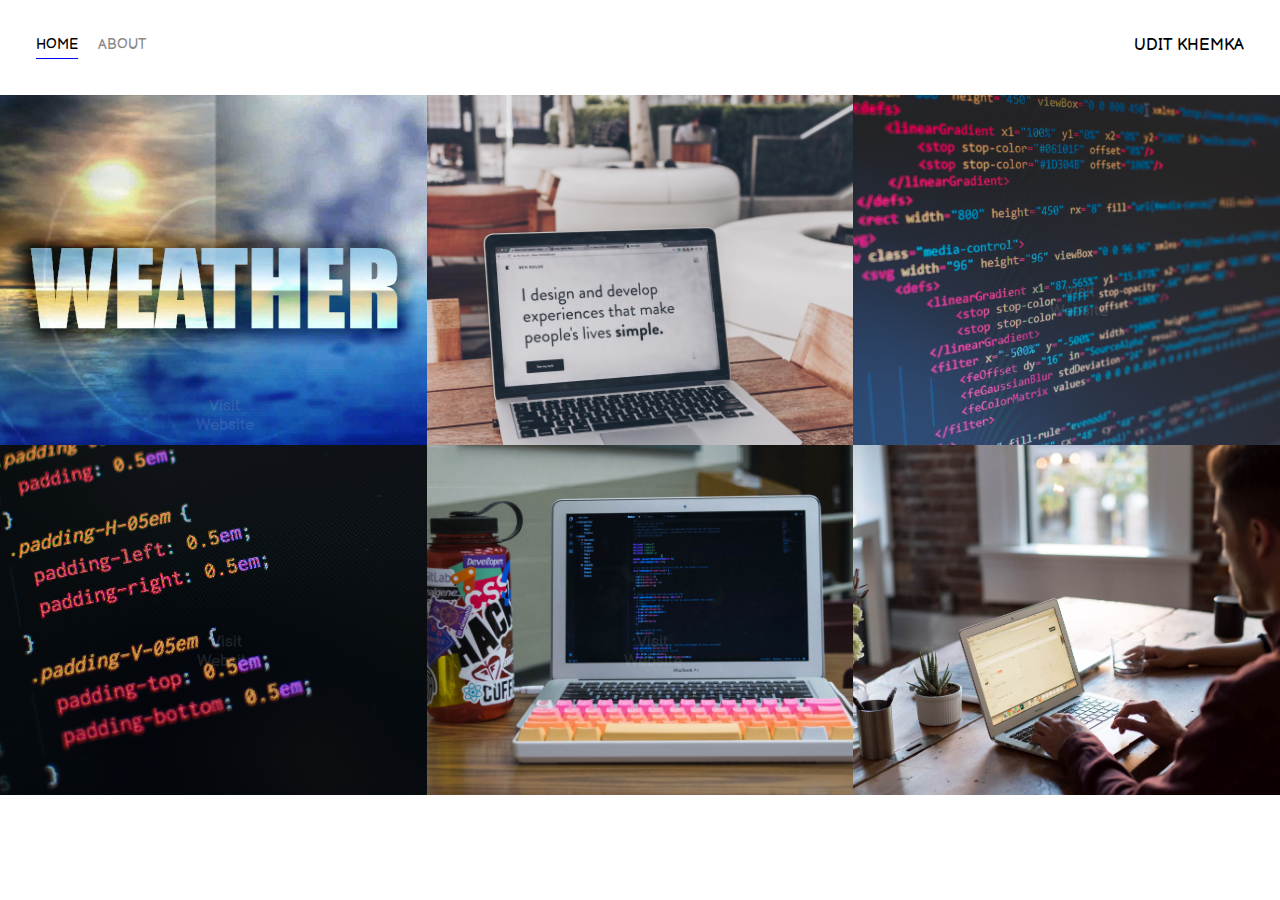
<file: index.html>
<!DOCTYPE html>
<html>
    <head>
        <meta charset="utf-8"/>
        <meta name="viewport" content="width=device-width, initial-scale=1.0">
        <title>My PortFolio</title>
        <link rel="stylesheet" href="styles.css">
        <link href="https://fonts.googleapis.com/css2?family=Balsamiq+Sans&display=swap" rel="stylesheet">
    </head>
    <body>
        <div class="container">
            <div class="nav-wrapper">
                <div class="left-side">
                    <div class="nav-link-wrapper active-nav-link">
                        <a href="index.html">Home</a>
                    </div>
                    <div class="nav-link-wrapper">
                        <a href="about.html">About</a>
                    </div>
                </div>
                <div class="right-side">
                    <div class="brand">
                        <div>UDIT KHEMKA</div>
                    </div>
                </div>
            </div>
            <div class="content-wrapper">
                <div class="portfolio-items-wrapper">
                    <div class="portfolio-item-wrapper">
                        <div class="portfolio-img-background" style="background-image: url(web-app-dev.jpeg);">
                        </div>
                        <div class="img-text-wrapper">
                            <div class="subtitle">
                                The Website gives you the weather updates of a place user enters or 
                                the current location's weather.
                            </div>
                            <div class="plink">
                                <a href="https://uditkhemka.github.io/Weather-Forecast/">Visit Website</a>
                            </div>
                        </div>
                    </div>
                    <div class="portfolio-item-wrapper">
                        <div class="portfolio-img-background" style="background-image: url(img1.jpg);">
                        </div>
                        <div class="img-text-wrapper">
                            <div class="subtitle">
                                PROJECT 2
                            </div>
                            <div class="plink">
                                <a href="project.html">Visit Website</a>
                            </div>
                        </div>
                    </div>
                    <div class="portfolio-item-wrapper">
                        <div class="portfolio-img-background" style="background-image: url(img2.jpg);">
                        </div>
                        <div class="img-text-wrapper">
                            <div class="logo-wrapper">
                                
                            </div>

                            <div class="subtitle">
                                PROJECT 3
                            </div>
                            <div class="plink">
                                <a href="project.html">Visit Website</a>
                            </div>
                        </div>
                    </div>
                    <div class="portfolio-item-wrapper">
                        <div class="portfolio-img-background" style="background-image: url(img3.jpg);">
                        </div>
                        <div class="img-text-wrapper">
                            <div class="subtitle">
                                PROJECT 4
                            </div>
                            <div class="plink">
                                <a href="project.html">Visit Website</a>
                            </div>
                        </div>
                    </div>
                    <div class="portfolio-item-wrapper">
                        <div class="portfolio-img-background" style="background-image: url(portfolio2.jpeg);">
                        </div>
                        <div class="img-text-wrapper">
                            <div class="logo-wrapper">
                                
                            </div>

                            <div class="subtitle">
                                PROJECT 5
                            </div>
                            <div class="plink">
                                <a href="project.html">Visit Website</a>
                            </div>
                        </div>
                    </div>
                    <div class="portfolio-item-wrapper">
                        <div class="portfolio-img-background" style="background-image: url(portfolio4.jpeg);">
                        </div>
                        <div class="img-text-wrapper">
                            <div class="logo-wrapper">
                                
                            </div>

                            <div class="subtitle">
                                PROJECT 6
                            </div>
                            <div class="plink">
                                <a href="project.html">Visit Website</a>
                            </div>
                        </div>
                    </div>
                    

                </div>
            </div>


        </div>
    </body>
    <script>
        const portfolioItems= document.querySelectorAll('.portfolio-item-wrapper')

        portfolioItems.forEach(portfolioItem => {
            portfolioItem.addEventListener('mouseover',()=>{
                //console.log(portfolioItem.childNodes[1].classList.add('img-darken'))
                portfolioItem.childNodes[1].classList.add('img-darken');
            })

            portfolioItem.addEventListener('mouseout',()=>{
                portfolioItem.childNodes[1].classList.remove('img-darken');
            })
        })
    </script>
</html>
</file>
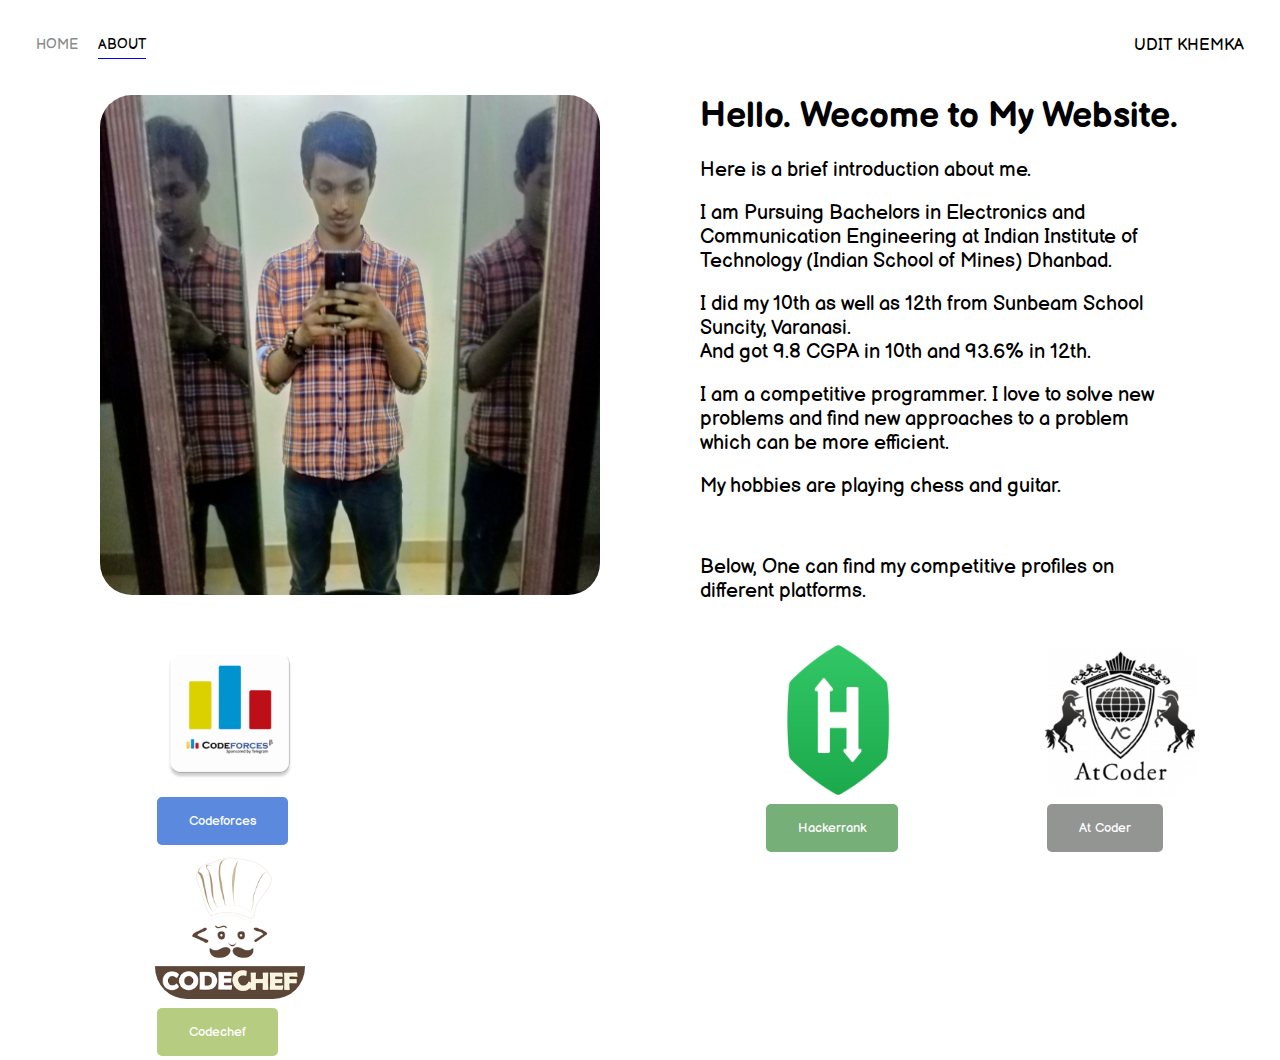
<file: about.html>
<!DOCTYPE html>
<html>
    <head>
        <meta charset="utf-8"/>
        <title>About</title>
        <link rel="stylesheet" href="styles2.css">
        <link href="https://fonts.googleapis.com/css2?family=Balsamiq+Sans&display=swap" rel="stylesheet">
        <script>
            function fun1(){
                var x= window.open("https://codeforces.com/profile/UditKhemka");
            }
            function fun2(){
                var x=window.open("https://www.codechef.com/users/uditkhemka");
            }
            function fun3(){
                var x= window.open("https://www.hackerrank.com/uditkhemka_2000");
            }
            function fun4(){
                var x= window.open("https://atcoder.jp/users/UditKhemka");
            }
        </script>
    </head>
    <body>
        <div class="container">
            <div class="nav-wrapper">
                <div class="left-side"> 
                    <div class="nav-link-wrapper">
                        <a href="index.html">Home</a>
                    </div>
                    <div class="nav-link-wrapper active-nav-link">
                        <a href="about.html">About</a>
                    </div>
                </div>
                <div class="right-side">
                    <div class="brand">
                        <div>UDIT KHEMKA</div>
                    </div>
                </div>
            </div>
            <main>
                <div class="content-wrapper">
                    <div class="two-column-wrapper">
                        <div class="column1">
                            <img src="dp.jpg" alt="Me">
                            <br><br><br>
                            <div class="logos">
                                <div class="cent">
                                    <img src="SPL1.png" alt="Codeforces" width="20px" height="20px">
                                    <br>
                                    <button onclick=fun1() class="bt1">Codeforces</button>
                                    
                                </div>
                                <div class="cent">
                                    <img src="SPL2.png" alt="Codechef" width="20px" height="20px">
                                    <br>
                                    <button onclick="fun2()" class="bt2">Codechef</button>
                                </div>
                            </div>
                            
                        </div>
                        <div class="column2">
                            <div class="info">
                                <h3>Hello. Wecome to My Website.</h3>
                                <p>Here is a brief introduction about me.</p>
                                <br>
                            <p>I am Pursuing Bachelors in Electronics and Communication Engineering at Indian
                                Institute of Technology (Indian School of Mines) Dhanbad. </p>
                            <br>
                            <p>I did my 10th as well as 12th from Sunbeam School Suncity, Varanasi.<br>And got 9.8 CGPA in 10th and 93.6% in 12th.</p>
                            <br>
                            <p>I am a competitive programmer. I love to solve new problems and find new approaches to a problem which can be more efficient.</p><br>
                            <p>My hobbies are playing chess and guitar.</p><br><br><br>
                            <p>Below, One can find my competitive profiles on different platforms.</p>
                            </div>
                            <br><br>
                            <div class="logos">
                                <div class="cent">
                                    <img src="SPL5.png" alt="Hackerrank" width="20px" height="20px">
                                    <br>
                                    <button onclick="fun3()" class="bt3">Hackerrank</button>
                                    
                                </div>
                                <div class="cent">
                                    <img src="SPL4.png" alt="At Coder" width="20px" height="20px">
                                    <br>
                                    <button onclick="fun4()" class="bt4">At Coder</button>
                                </div>
                            </div>
                            
                        </div>
                    </div>
                </div>
            </main>
        </div>
    </body>
</html>
</file>
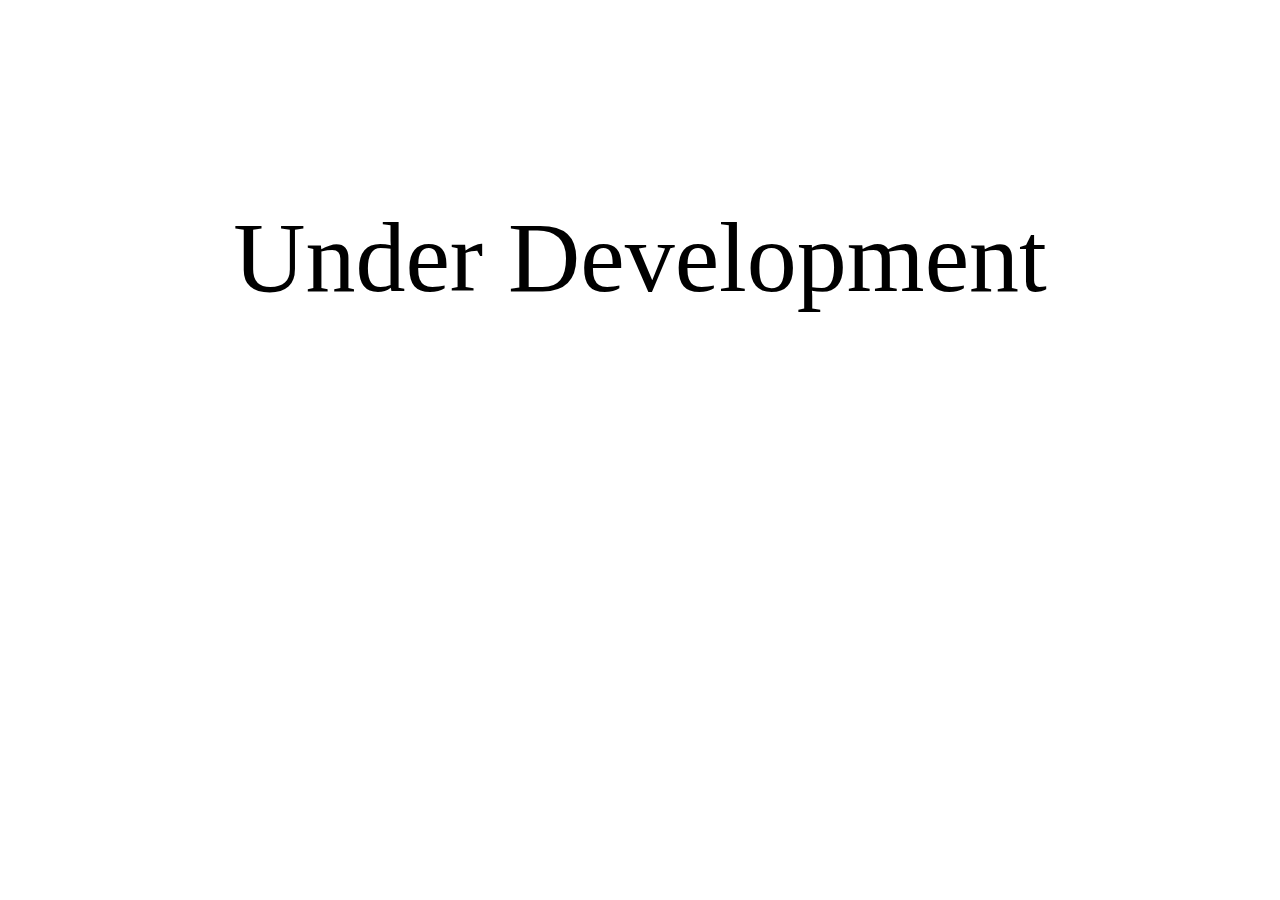
<file: project.html>
<!DOCTYPE html>
<html>
    <head>
        <meta charset="utf-8"/>
        <title>New Project</title>
        <link rel="stylesheet" href="styles.css">
    </head>
    <body>
        <div class="info">
            Under Development
        </div>
    </body>
</html>
</file>
<file: styles.css>
* {
    margin: 0;
    padding: 0;
    font-family: 'Balsamiq Sans', cursive;
}


.container{
    display: grid;
    grid-template-columns: 1fr;
}

/*Nav Stlyles*/
.nav-wrapper{
    display: flex;
    justify-content: space-between;
    padding: 36px;
    
}

.left-side{
    display: flex;
}

.nav-wrapper > .left-side > div{
    margin-right: 20px;
    font-size: 0.9em;
    text-transform: uppercase;
}

.nav-link-wrapper{
    height: 22px;
    border-bottom: 1px solid transparent;
    transition: border-bottom;
}

.nav-link-wrapper a{
    color: #8a8a8a;
    text-decoration: none;
    transition: color 0.5s;
}

.nav-link-wrapper:hover{
    border-bottom: 1px solid blue;
}

.nav-link-wrapper a:hover{
    color: black;
}

.active-nav-link{
    border-bottom: 1px solid blue;
}

.active-nav-link a{
    color: black !important;
}

/*Portfolio Styles*/

.portfolio-items-wrapper{
    display: grid;
    grid-template-columns: 1fr 1fr 1fr;
}

.portfolio-item-wrapper{
    position: relative;
}

.portfolio-img-background{
    height: 350px;
    width: 100%;
    background-size: cover;
    background-position: center;
    background-repeat: no-repeat;
}

.img-text-wrapper{
    position: absolute;
    top: 0;
    display: flex;
    flex-direction: column;
    justify-content: center;
    align-items: center;
    height: 100%;
    text-align: center;
    padding-left: 190px;
    padding-right: 190px;
}

.subtitle{
    transition: 1s;
    font-weight: 600;
    color: transparent;
    text-align: center;
}

/*Needs to be more specific with selector*/
.img-text-wrapper:hover .subtitle{
    font-weight: 600;
    color: lightseagreen;
}

.img-darken{
    transition: 0.75s;
    filter: brightness(15%);
}

.plink{
    padding-top: 25px;
}

.plink a:link {
    color: #faf9f9;
  background-color: transparent;
  text-decoration: none;
  opacity: 0.1;
}
.plink a:visited {
  color: #faf9f9;
  background-color: transparent;
  text-decoration: none;
  opacity: 0.1;
}
.plink a:hover {
  color: #faf9f9;
  background-color: transparent;
  
  opacity: 1;
  font-size: 19px;
  transition: 0.5s;
}



/*      ....        */
.info{
    text-align: center;
    size: 100px;
    font-size: 100px;
    padding-top: 200px;
    
}
</file>
<file: styles2.css>
* {
    margin: 0;
    padding: 0;
    font-family: 'Balsamiq Sans', cursive;
}

/*Nav Stlyles*/
.nav-wrapper{
    display: flex;
    justify-content: space-between;
    padding: 36px;
    
}

.left-side{
    display: flex;
}

.nav-wrapper > .left-side > div{
    margin-right: 20px;
    font-size: 0.9em;
    text-transform: uppercase;
}

.nav-link-wrapper{
    height: 22px;
    border-bottom: 1px solid transparent;
    transition: border-bottom;
}

.nav-link-wrapper a{
    color: #8a8a8a;
    text-decoration: none;
    transition: color 0.5s;
}

.nav-link-wrapper:hover{
    border-bottom: 1px solid blue;
}

.nav-link-wrapper a:hover{
    color: black;
}

.active-nav-link{
    border-bottom: 1px solid blue;
}

.active-nav-link a{
    color: black !important;
}

/*about.html styles*/
.two-column-wrapper {
    display: grid;
    grid-template-columns: 1fr 1fr;
}

.column1 img{
    width: 100%;
    border-radius: 2rem;
    height: auto;
}

.ab1 {
    width: 100%;
    height: 100vh;
    background-image: linear-gradient(to right, #fff 80%, #f87ae3 20%);
}

.content-wrapper {
    padding: 0;
    margin: 0;
    position: absolute;
}

.column1 {
    padding-left: 100px;
    padding-right: 100px;
    position: relative;
}

.info{
    height: 512px;
}


.column1 > img{
    width: 500px;
    height: 500px;
}

.column2 h3 {
    font-size: 35px;
    margin-bottom: 20px;
    position: relative;
}

.column1 h3 {
    font-size: 35px;
    margin-bottom: 20px;
    position: relative;
}

.column2 p {
    font-size: 20px;
    justify-content: space-between;
    align-items: center;
    padding-right: 100px;
}

.logos{
    display: block;

}



.cent{
    display: inline-block;
    padding: 0px 11%;
}


.bt1{
    background-color: #2462d4;
  border: none;
  color: white;
  opacity: 0.75;
  padding: 16px 32px;
  text-decoration: none;
  margin: 4px 2px;
  cursor: pointer;
  border-radius: 5px;
}

.bt2{
    background-color: #9dbb57;
  border: none;
  border-radius: 5px;
  color: white;
  opacity: 0.75;
  padding: 16px 32px;
  text-decoration: none;
  margin: 4px 2px;
  cursor: pointer;

}

.bt3{
    background-color: #49964c;
  border: none;
  color: white;
  opacity: 0.75;
  padding: 16px 32px;
  text-decoration: none;
  margin: 4px 2px;
  cursor: pointer;
  border-radius: 5px;
}

.bt4{
    background-color: #707270;
    border: none;
    color: white;
    opacity: 0.75;
    padding: 16px 32px;
    text-decoration: none;
    margin: 4px 2px;
    cursor: pointer;
    border-radius: 5px;
}

.cent > button:hover {
    
    opacity: 1;
    transition: 0.4s;
}

.cent > img{
    width: 150px;
    height: 150px;
}
</file>
